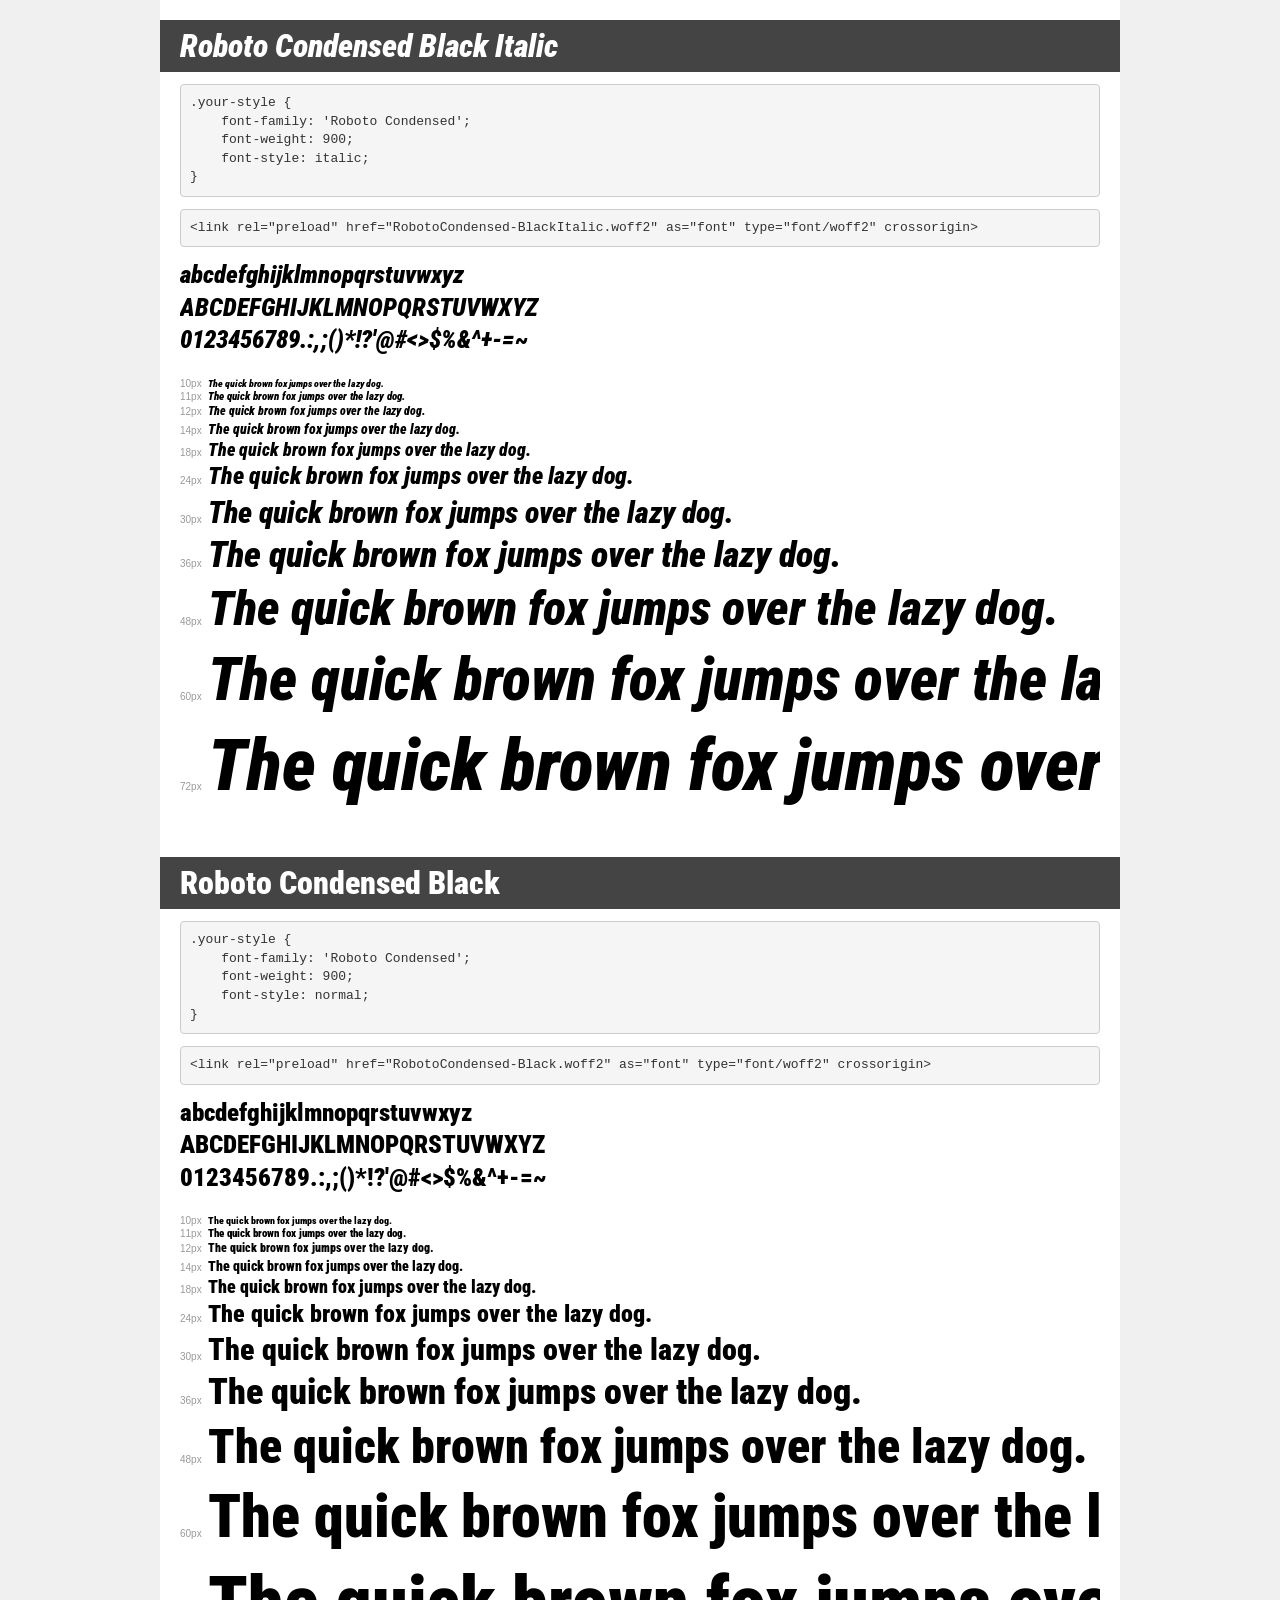
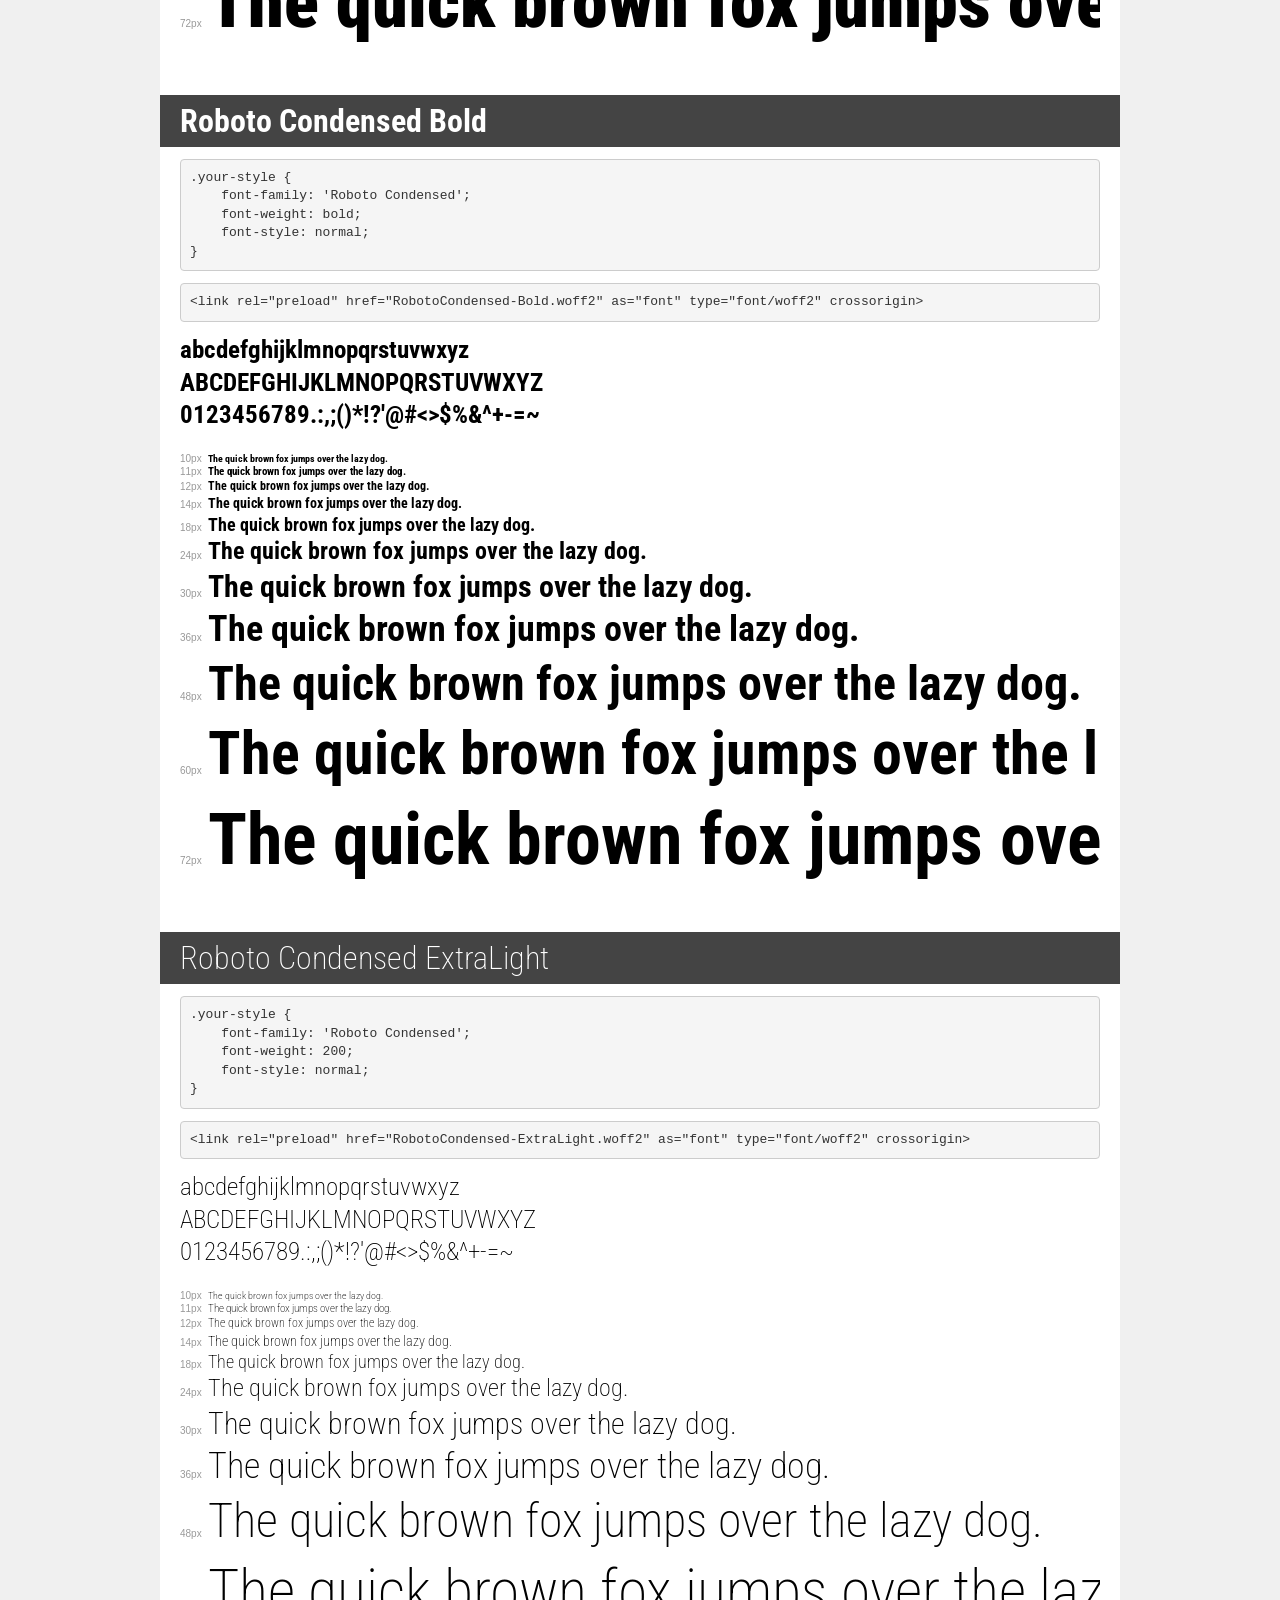
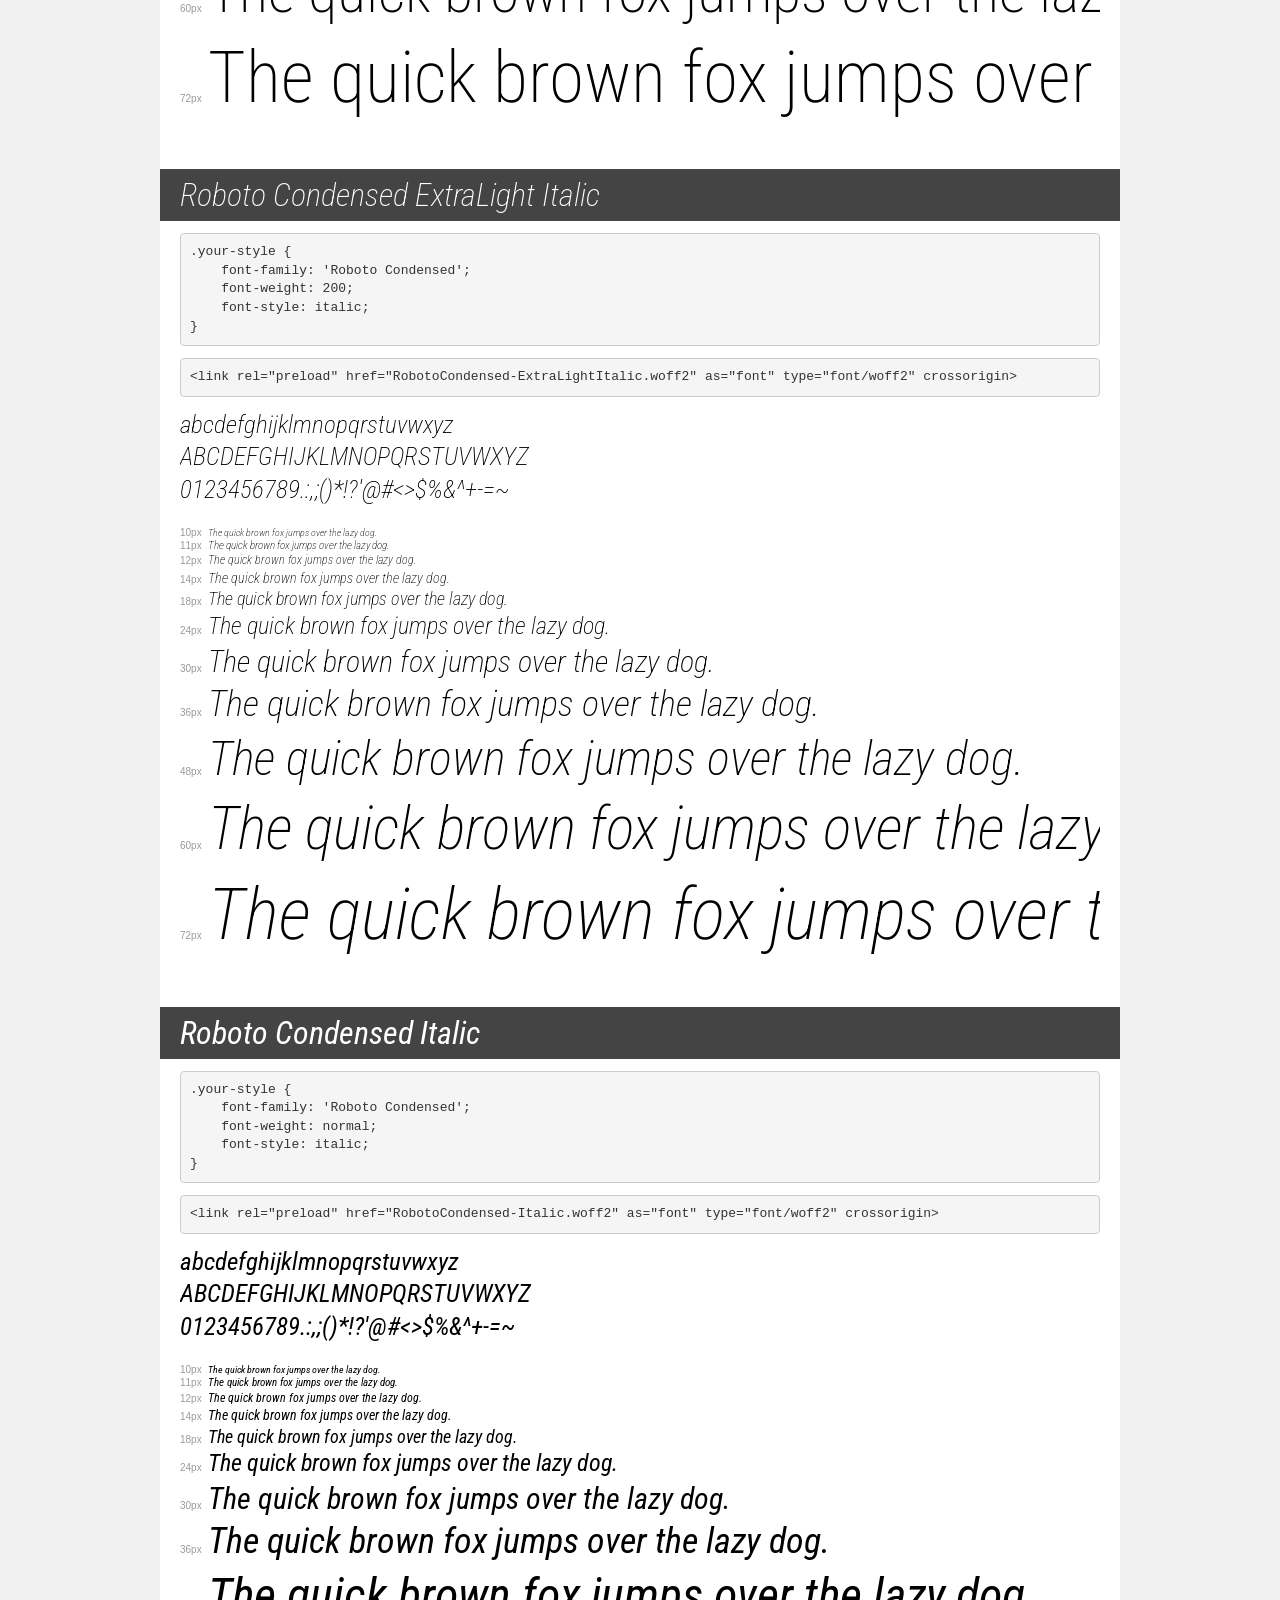
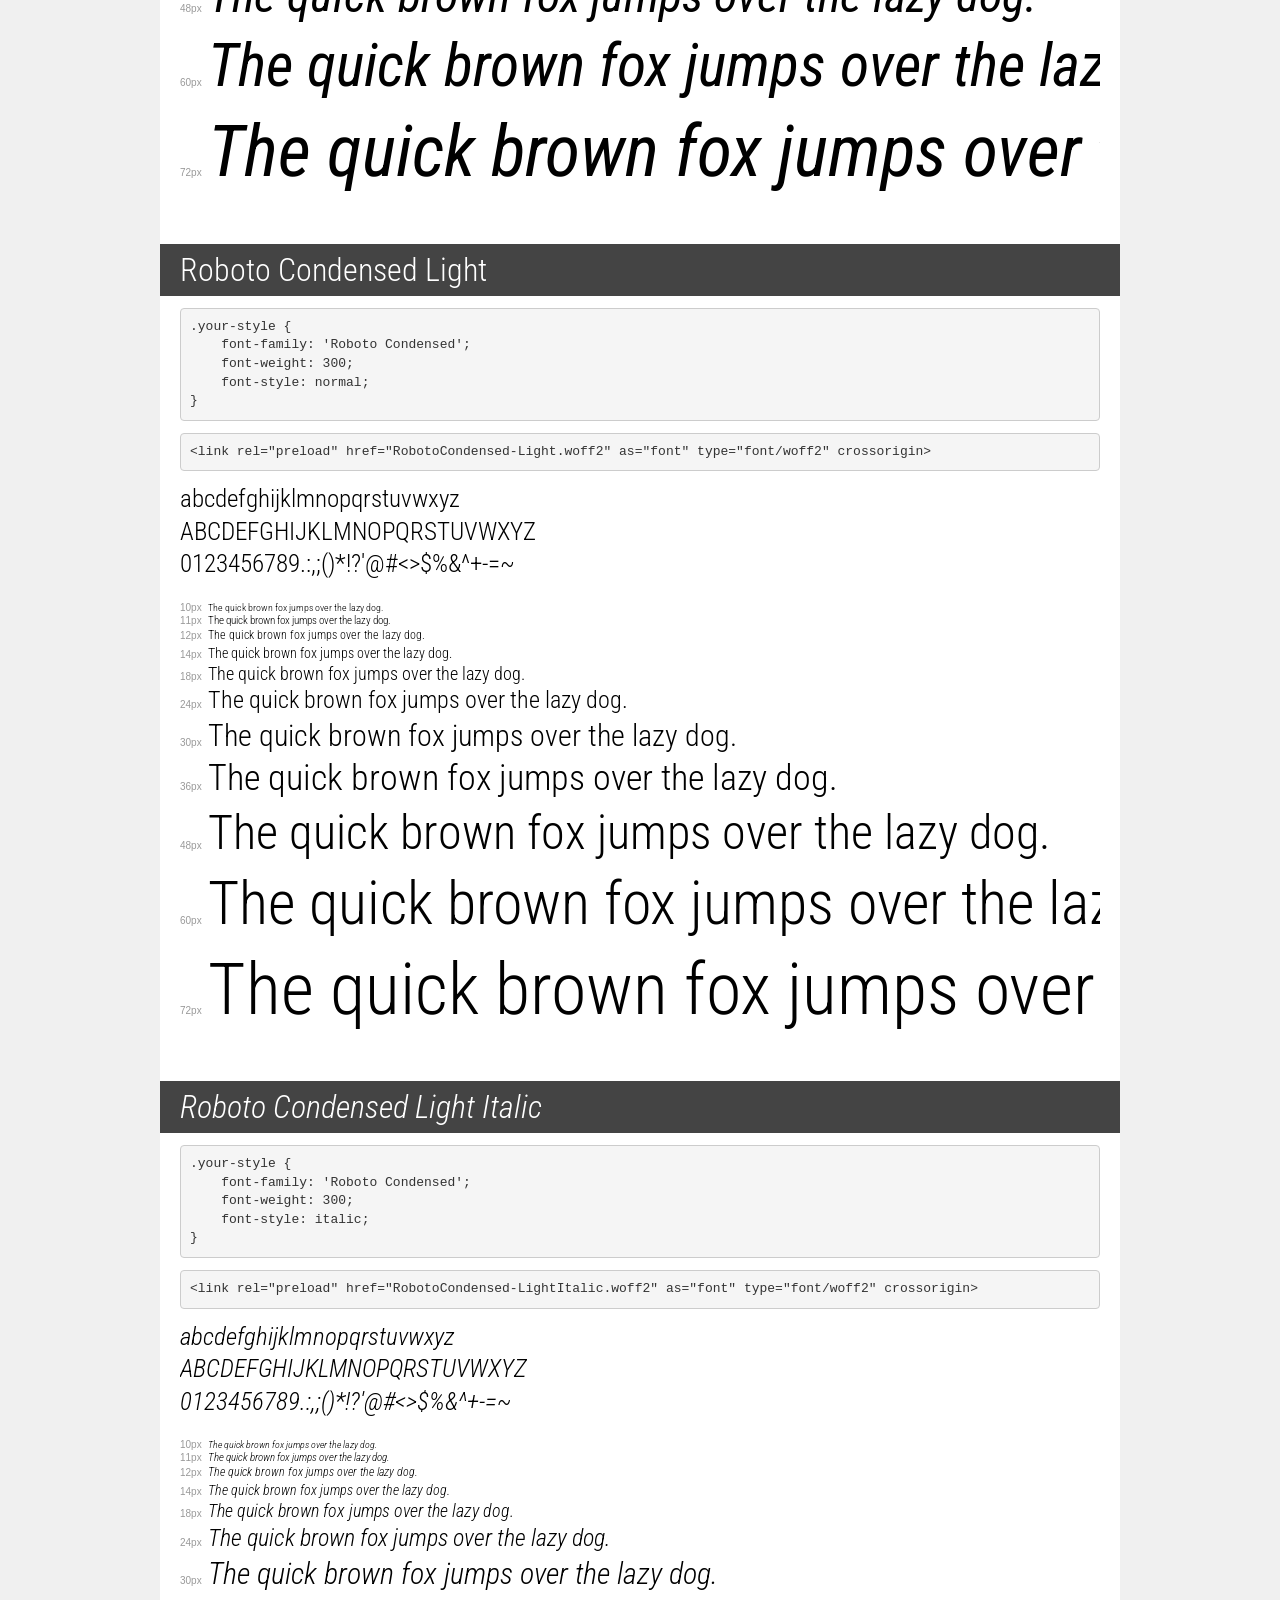
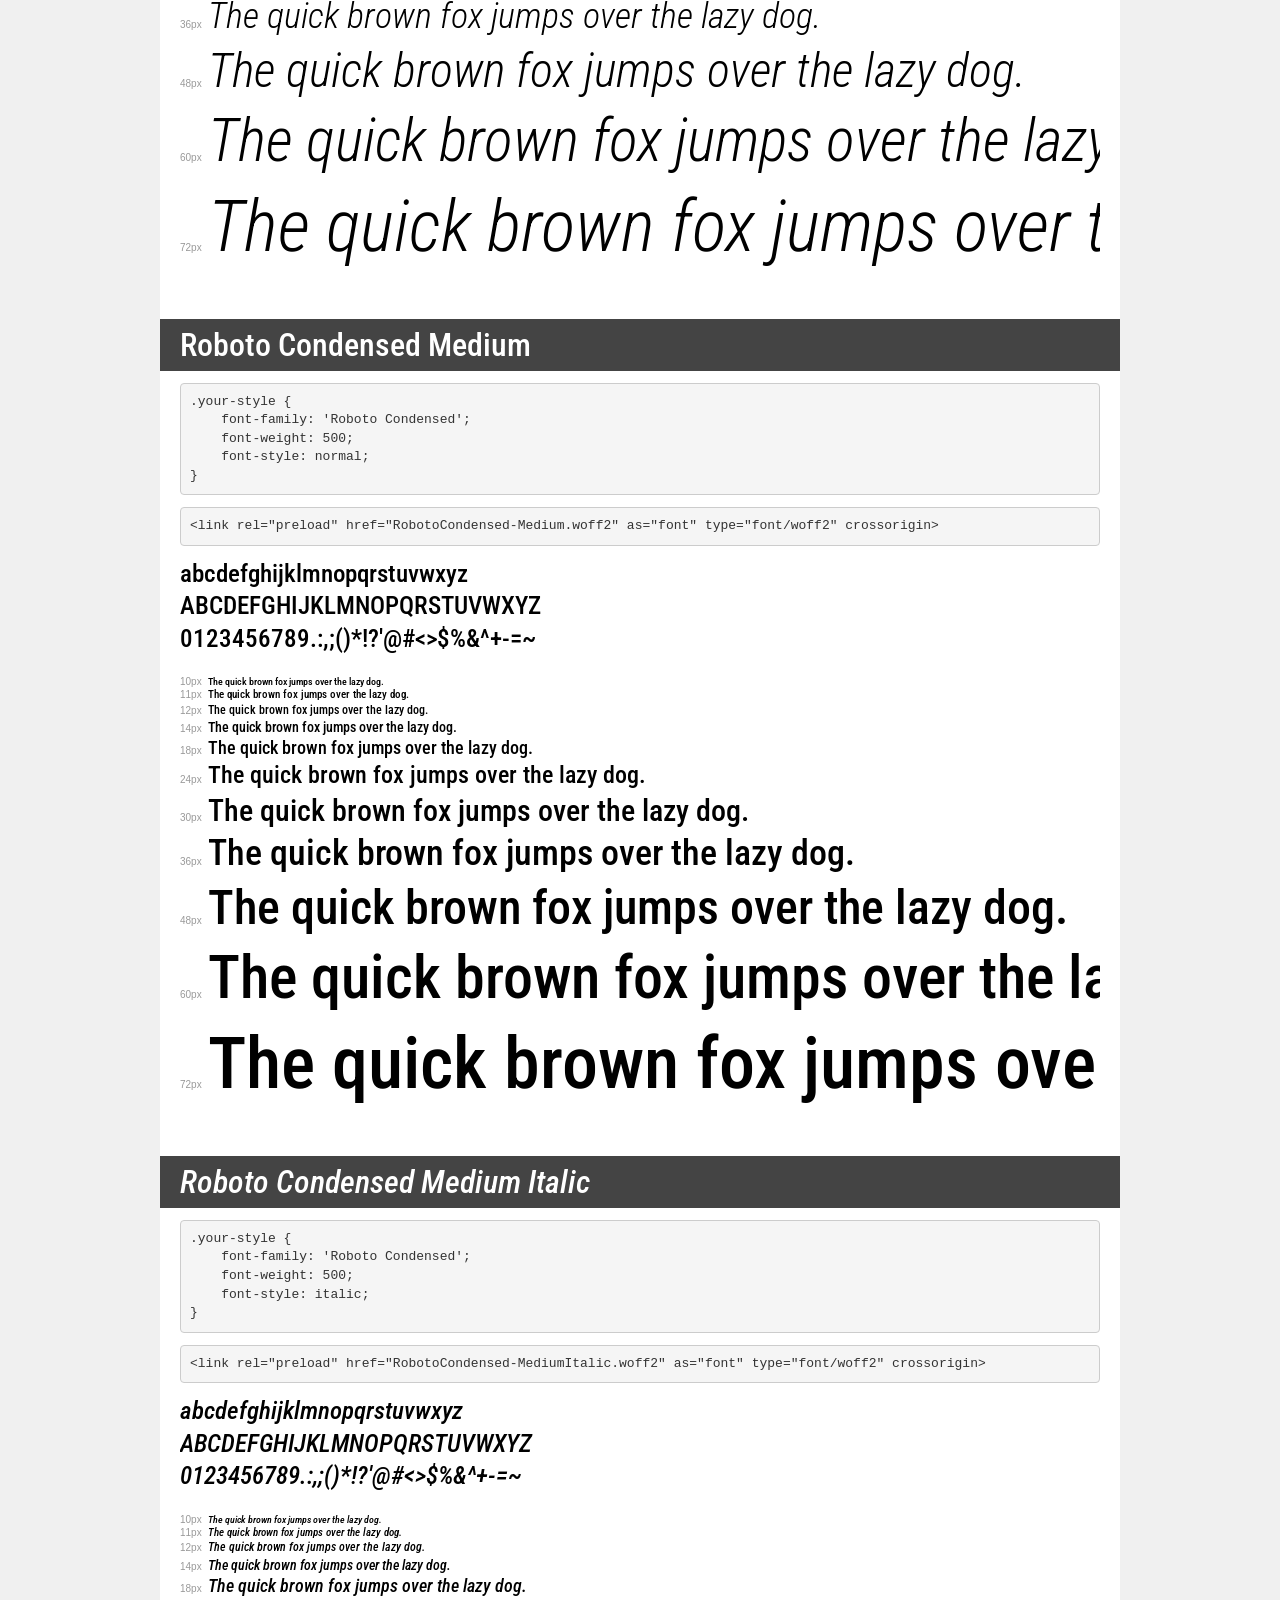
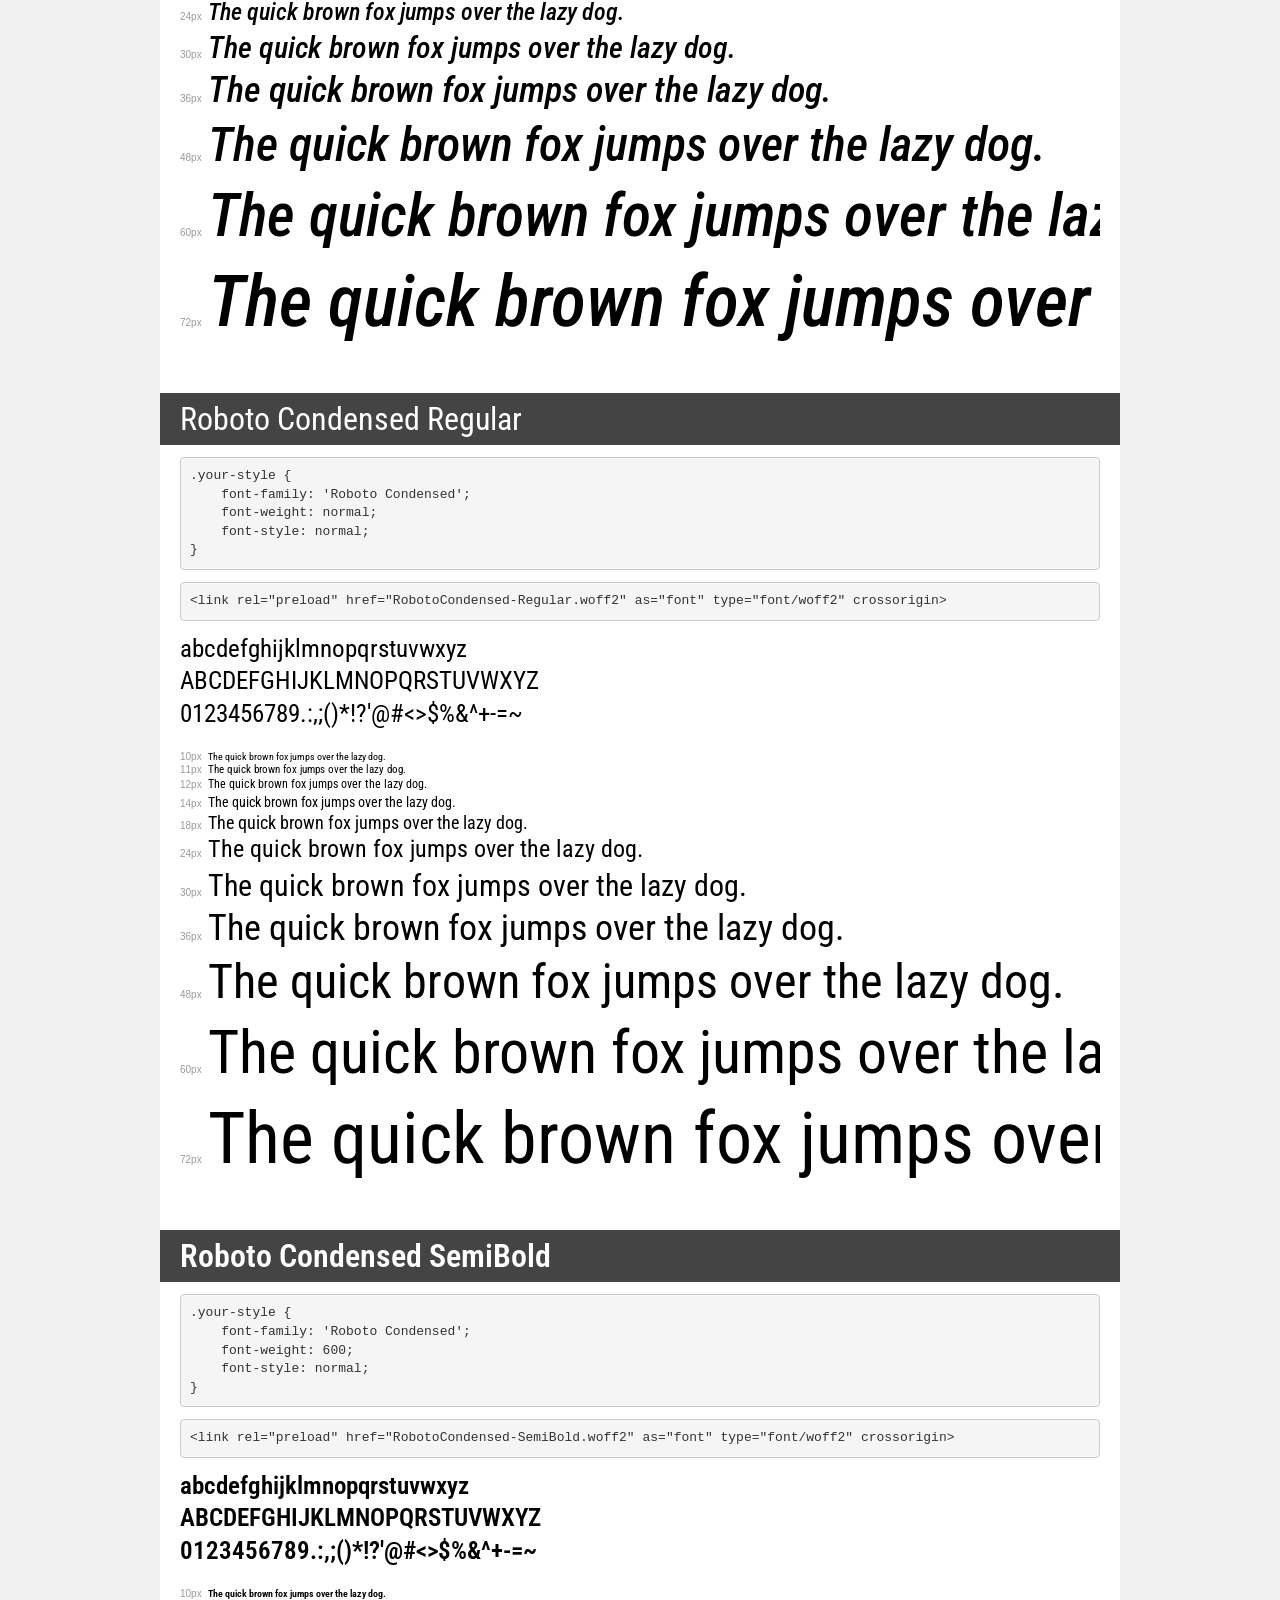
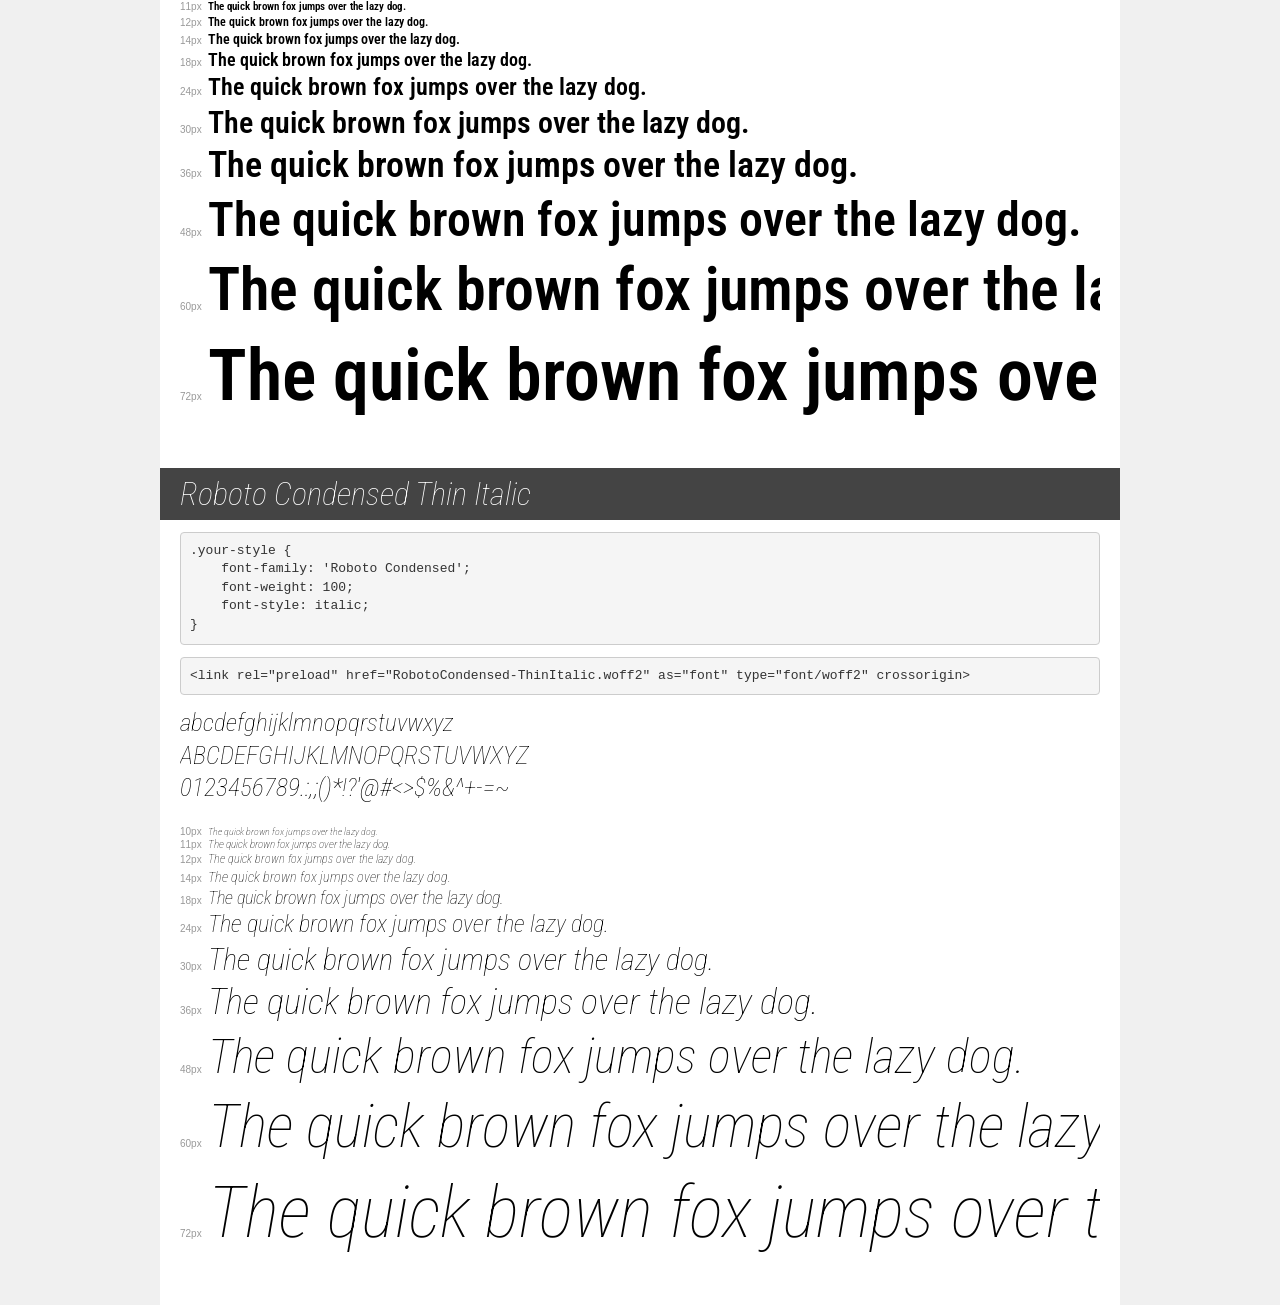
<file: fonts/static/demo.html>
<!DOCTYPE html>
<html lang="en">
<head>
    <meta charset="utf-8">
    <meta http-equiv="X-UA-Compatible" content="IE=edge">
    <meta name="viewport" content="width=device-width, initial-scale=1">
    <meta name="robots" content="noindex, noarchive">
    <meta name="format-detection" content="telephone=no">
    <title>Transfonter demo</title>
    <link href="stylesheet.css" rel="stylesheet">
    <style>
        /*
        http://meyerweb.com/eric/tools/css/reset/
        v2.0 | 20110126
        License: none (public domain)
        */
        html, body, div, span, applet, object, iframe,
        h1, h2, h3, h4, h5, h6, p, blockquote, pre,
        a, abbr, acronym, address, big, cite, code,
        del, dfn, em, img, ins, kbd, q, s, samp,
        small, strike, strong, sub, sup, tt, var,
        b, u, i, center,
        dl, dt, dd, ol, ul, li,
        fieldset, form, label, legend,
        table, caption, tbody, tfoot, thead, tr, th, td,
        article, aside, canvas, details, embed,
        figure, figcaption, footer, header, hgroup,
        menu, nav, output, ruby, section, summary,
        time, mark, audio, video {
            margin: 0;
            padding: 0;
            border: 0;
            font-size: 100%;
            font: inherit;
            vertical-align: baseline;
        }
        /* HTML5 display-role reset for older browsers */
        article, aside, details, figcaption, figure,
        footer, header, hgroup, menu, nav, section {
            display: block;
        }
        body {
            line-height: 1;
        }
        ol, ul {
            list-style: none;
        }
        blockquote, q {
            quotes: none;
        }
        blockquote:before, blockquote:after,
        q:before, q:after {
            content: '';
            content: none;
        }
        table {
            border-collapse: collapse;
            border-spacing: 0;
        }
        /* demo styles */
        body {
            background: #f0f0f0;
            color: #000;
        }
        .page {
            background: #fff;
            width: 920px;
            margin: 0 auto;
            padding: 20px 20px 0 20px;
            overflow: hidden;
        }
        .font-container {
            overflow-x: auto;
            overflow-y: hidden;
            margin-bottom: 40px;
            line-height: 1.3;
            white-space: nowrap;
            padding-bottom: 5px;
        }
        h1 {
            position: relative;
            background: #444;
            font-size: 32px;
            color: #fff;
            padding: 10px 20px;
            margin: 0 -20px 12px -20px;
        }
        .letters {
            font-size: 25px;
            margin-bottom: 20px;
        }
        .s10:before {
            content: '10px';
        }
        .s11:before {
            content: '11px';
        }
        .s12:before {
            content: '12px';
        }
        .s14:before {
            content: '14px';
        }
        .s18:before {
            content: '18px';
        }
        .s24:before {
            content: '24px';
        }
        .s30:before {
            content: '30px';
        }
        .s36:before {
            content: '36px';
        }
        .s48:before {
            content: '48px';
        }
        .s60:before {
            content: '60px';
        }
        .s72:before {
            content: '72px';
        }
        .s10:before, .s11:before, .s12:before, .s14:before,
        .s18:before, .s24:before, .s30:before, .s36:before,
        .s48:before, .s60:before, .s72:before {
            font-family: Arial, sans-serif;
            font-size: 10px;
            font-weight: normal;
            font-style: normal;
            color: #999;
            padding-right: 6px;
        }
        pre {
            display: block;
            padding: 9px;
            margin: 0 0 12px;
            font-family: Monaco, Menlo, Consolas, "Courier New", monospace;
            font-size: 13px;
            line-height: 1.428571429;
            color: #333;
            font-weight: normal;
            font-style: normal;
            background-color: #f5f5f5;
            border: 1px solid #ccc;
            overflow-x: auto;
            border-radius: 4px;
        }
        /* responsive */
        @media (max-width: 959px) {
            .page {
                width: auto;
                margin: 0;
            }
        }
    </style>
</head>
<body>
<div class="page">
    <div class="demo">
        <h1 style="font-family: 'Roboto Condensed'; font-weight: 900; font-style: italic;">Roboto Condensed Black Italic</h1>
        <pre title="Usage">.your-style {
    font-family: 'Roboto Condensed';
    font-weight: 900;
    font-style: italic;
}</pre>
        <pre title="Preload (optional)">
&lt;link rel=&quot;preload&quot; href=&quot;RobotoCondensed-BlackItalic.woff2&quot; as=&quot;font&quot; type=&quot;font/woff2&quot; crossorigin&gt;</pre>
        <div class="font-container" style="font-family: 'Roboto Condensed'; font-weight: 900; font-style: italic;">
            <p class="letters">
                abcdefghijklmnopqrstuvwxyz<br>
ABCDEFGHIJKLMNOPQRSTUVWXYZ<br>
                0123456789.:,;()*!?'@#&lt;&gt;$%&^+-=~
            </p>
            <p class="s10" style="font-size: 10px;">The quick brown fox jumps over the lazy dog.</p>
            <p class="s11" style="font-size: 11px;">The quick brown fox jumps over the lazy dog.</p>
            <p class="s12" style="font-size: 12px;">The quick brown fox jumps over the lazy dog.</p>
            <p class="s14" style="font-size: 14px;">The quick brown fox jumps over the lazy dog.</p>
            <p class="s18" style="font-size: 18px;">The quick brown fox jumps over the lazy dog.</p>
            <p class="s24" style="font-size: 24px;">The quick brown fox jumps over the lazy dog.</p>
            <p class="s30" style="font-size: 30px;">The quick brown fox jumps over the lazy dog.</p>
            <p class="s36" style="font-size: 36px;">The quick brown fox jumps over the lazy dog.</p>
            <p class="s48" style="font-size: 48px;">The quick brown fox jumps over the lazy dog.</p>
            <p class="s60" style="font-size: 60px;">The quick brown fox jumps over the lazy dog.</p>
            <p class="s72" style="font-size: 72px;">The quick brown fox jumps over the lazy dog.</p>
        </div>
    </div>

    <div class="demo">
        <h1 style="font-family: 'Roboto Condensed'; font-weight: 900; font-style: normal;">Roboto Condensed Black</h1>
        <pre title="Usage">.your-style {
    font-family: 'Roboto Condensed';
    font-weight: 900;
    font-style: normal;
}</pre>
        <pre title="Preload (optional)">
&lt;link rel=&quot;preload&quot; href=&quot;RobotoCondensed-Black.woff2&quot; as=&quot;font&quot; type=&quot;font/woff2&quot; crossorigin&gt;</pre>
        <div class="font-container" style="font-family: 'Roboto Condensed'; font-weight: 900; font-style: normal;">
            <p class="letters">
                abcdefghijklmnopqrstuvwxyz<br>
ABCDEFGHIJKLMNOPQRSTUVWXYZ<br>
                0123456789.:,;()*!?'@#&lt;&gt;$%&^+-=~
            </p>
            <p class="s10" style="font-size: 10px;">The quick brown fox jumps over the lazy dog.</p>
            <p class="s11" style="font-size: 11px;">The quick brown fox jumps over the lazy dog.</p>
            <p class="s12" style="font-size: 12px;">The quick brown fox jumps over the lazy dog.</p>
            <p class="s14" style="font-size: 14px;">The quick brown fox jumps over the lazy dog.</p>
            <p class="s18" style="font-size: 18px;">The quick brown fox jumps over the lazy dog.</p>
            <p class="s24" style="font-size: 24px;">The quick brown fox jumps over the lazy dog.</p>
            <p class="s30" style="font-size: 30px;">The quick brown fox jumps over the lazy dog.</p>
            <p class="s36" style="font-size: 36px;">The quick brown fox jumps over the lazy dog.</p>
            <p class="s48" style="font-size: 48px;">The quick brown fox jumps over the lazy dog.</p>
            <p class="s60" style="font-size: 60px;">The quick brown fox jumps over the lazy dog.</p>
            <p class="s72" style="font-size: 72px;">The quick brown fox jumps over the lazy dog.</p>
        </div>
    </div>

    <div class="demo">
        <h1 style="font-family: 'Roboto Condensed'; font-weight: bold; font-style: normal;">Roboto Condensed Bold</h1>
        <pre title="Usage">.your-style {
    font-family: 'Roboto Condensed';
    font-weight: bold;
    font-style: normal;
}</pre>
        <pre title="Preload (optional)">
&lt;link rel=&quot;preload&quot; href=&quot;RobotoCondensed-Bold.woff2&quot; as=&quot;font&quot; type=&quot;font/woff2&quot; crossorigin&gt;</pre>
        <div class="font-container" style="font-family: 'Roboto Condensed'; font-weight: bold; font-style: normal;">
            <p class="letters">
                abcdefghijklmnopqrstuvwxyz<br>
ABCDEFGHIJKLMNOPQRSTUVWXYZ<br>
                0123456789.:,;()*!?'@#&lt;&gt;$%&^+-=~
            </p>
            <p class="s10" style="font-size: 10px;">The quick brown fox jumps over the lazy dog.</p>
            <p class="s11" style="font-size: 11px;">The quick brown fox jumps over the lazy dog.</p>
            <p class="s12" style="font-size: 12px;">The quick brown fox jumps over the lazy dog.</p>
            <p class="s14" style="font-size: 14px;">The quick brown fox jumps over the lazy dog.</p>
            <p class="s18" style="font-size: 18px;">The quick brown fox jumps over the lazy dog.</p>
            <p class="s24" style="font-size: 24px;">The quick brown fox jumps over the lazy dog.</p>
            <p class="s30" style="font-size: 30px;">The quick brown fox jumps over the lazy dog.</p>
            <p class="s36" style="font-size: 36px;">The quick brown fox jumps over the lazy dog.</p>
            <p class="s48" style="font-size: 48px;">The quick brown fox jumps over the lazy dog.</p>
            <p class="s60" style="font-size: 60px;">The quick brown fox jumps over the lazy dog.</p>
            <p class="s72" style="font-size: 72px;">The quick brown fox jumps over the lazy dog.</p>
        </div>
    </div>

    <div class="demo">
        <h1 style="font-family: 'Roboto Condensed'; font-weight: 200; font-style: normal;">Roboto Condensed ExtraLight</h1>
        <pre title="Usage">.your-style {
    font-family: 'Roboto Condensed';
    font-weight: 200;
    font-style: normal;
}</pre>
        <pre title="Preload (optional)">
&lt;link rel=&quot;preload&quot; href=&quot;RobotoCondensed-ExtraLight.woff2&quot; as=&quot;font&quot; type=&quot;font/woff2&quot; crossorigin&gt;</pre>
        <div class="font-container" style="font-family: 'Roboto Condensed'; font-weight: 200; font-style: normal;">
            <p class="letters">
                abcdefghijklmnopqrstuvwxyz<br>
ABCDEFGHIJKLMNOPQRSTUVWXYZ<br>
                0123456789.:,;()*!?'@#&lt;&gt;$%&^+-=~
            </p>
            <p class="s10" style="font-size: 10px;">The quick brown fox jumps over the lazy dog.</p>
            <p class="s11" style="font-size: 11px;">The quick brown fox jumps over the lazy dog.</p>
            <p class="s12" style="font-size: 12px;">The quick brown fox jumps over the lazy dog.</p>
            <p class="s14" style="font-size: 14px;">The quick brown fox jumps over the lazy dog.</p>
            <p class="s18" style="font-size: 18px;">The quick brown fox jumps over the lazy dog.</p>
            <p class="s24" style="font-size: 24px;">The quick brown fox jumps over the lazy dog.</p>
            <p class="s30" style="font-size: 30px;">The quick brown fox jumps over the lazy dog.</p>
            <p class="s36" style="font-size: 36px;">The quick brown fox jumps over the lazy dog.</p>
            <p class="s48" style="font-size: 48px;">The quick brown fox jumps over the lazy dog.</p>
            <p class="s60" style="font-size: 60px;">The quick brown fox jumps over the lazy dog.</p>
            <p class="s72" style="font-size: 72px;">The quick brown fox jumps over the lazy dog.</p>
        </div>
    </div>

    <div class="demo">
        <h1 style="font-family: 'Roboto Condensed'; font-weight: 200; font-style: italic;">Roboto Condensed ExtraLight Italic</h1>
        <pre title="Usage">.your-style {
    font-family: 'Roboto Condensed';
    font-weight: 200;
    font-style: italic;
}</pre>
        <pre title="Preload (optional)">
&lt;link rel=&quot;preload&quot; href=&quot;RobotoCondensed-ExtraLightItalic.woff2&quot; as=&quot;font&quot; type=&quot;font/woff2&quot; crossorigin&gt;</pre>
        <div class="font-container" style="font-family: 'Roboto Condensed'; font-weight: 200; font-style: italic;">
            <p class="letters">
                abcdefghijklmnopqrstuvwxyz<br>
ABCDEFGHIJKLMNOPQRSTUVWXYZ<br>
                0123456789.:,;()*!?'@#&lt;&gt;$%&^+-=~
            </p>
            <p class="s10" style="font-size: 10px;">The quick brown fox jumps over the lazy dog.</p>
            <p class="s11" style="font-size: 11px;">The quick brown fox jumps over the lazy dog.</p>
            <p class="s12" style="font-size: 12px;">The quick brown fox jumps over the lazy dog.</p>
            <p class="s14" style="font-size: 14px;">The quick brown fox jumps over the lazy dog.</p>
            <p class="s18" style="font-size: 18px;">The quick brown fox jumps over the lazy dog.</p>
            <p class="s24" style="font-size: 24px;">The quick brown fox jumps over the lazy dog.</p>
            <p class="s30" style="font-size: 30px;">The quick brown fox jumps over the lazy dog.</p>
            <p class="s36" style="font-size: 36px;">The quick brown fox jumps over the lazy dog.</p>
            <p class="s48" style="font-size: 48px;">The quick brown fox jumps over the lazy dog.</p>
            <p class="s60" style="font-size: 60px;">The quick brown fox jumps over the lazy dog.</p>
            <p class="s72" style="font-size: 72px;">The quick brown fox jumps over the lazy dog.</p>
        </div>
    </div>

    <div class="demo">
        <h1 style="font-family: 'Roboto Condensed'; font-weight: normal; font-style: italic;">Roboto Condensed Italic</h1>
        <pre title="Usage">.your-style {
    font-family: 'Roboto Condensed';
    font-weight: normal;
    font-style: italic;
}</pre>
        <pre title="Preload (optional)">
&lt;link rel=&quot;preload&quot; href=&quot;RobotoCondensed-Italic.woff2&quot; as=&quot;font&quot; type=&quot;font/woff2&quot; crossorigin&gt;</pre>
        <div class="font-container" style="font-family: 'Roboto Condensed'; font-weight: normal; font-style: italic;">
            <p class="letters">
                abcdefghijklmnopqrstuvwxyz<br>
ABCDEFGHIJKLMNOPQRSTUVWXYZ<br>
                0123456789.:,;()*!?'@#&lt;&gt;$%&^+-=~
            </p>
            <p class="s10" style="font-size: 10px;">The quick brown fox jumps over the lazy dog.</p>
            <p class="s11" style="font-size: 11px;">The quick brown fox jumps over the lazy dog.</p>
            <p class="s12" style="font-size: 12px;">The quick brown fox jumps over the lazy dog.</p>
            <p class="s14" style="font-size: 14px;">The quick brown fox jumps over the lazy dog.</p>
            <p class="s18" style="font-size: 18px;">The quick brown fox jumps over the lazy dog.</p>
            <p class="s24" style="font-size: 24px;">The quick brown fox jumps over the lazy dog.</p>
            <p class="s30" style="font-size: 30px;">The quick brown fox jumps over the lazy dog.</p>
            <p class="s36" style="font-size: 36px;">The quick brown fox jumps over the lazy dog.</p>
            <p class="s48" style="font-size: 48px;">The quick brown fox jumps over the lazy dog.</p>
            <p class="s60" style="font-size: 60px;">The quick brown fox jumps over the lazy dog.</p>
            <p class="s72" style="font-size: 72px;">The quick brown fox jumps over the lazy dog.</p>
        </div>
    </div>

    <div class="demo">
        <h1 style="font-family: 'Roboto Condensed'; font-weight: 300; font-style: normal;">Roboto Condensed Light</h1>
        <pre title="Usage">.your-style {
    font-family: 'Roboto Condensed';
    font-weight: 300;
    font-style: normal;
}</pre>
        <pre title="Preload (optional)">
&lt;link rel=&quot;preload&quot; href=&quot;RobotoCondensed-Light.woff2&quot; as=&quot;font&quot; type=&quot;font/woff2&quot; crossorigin&gt;</pre>
        <div class="font-container" style="font-family: 'Roboto Condensed'; font-weight: 300; font-style: normal;">
            <p class="letters">
                abcdefghijklmnopqrstuvwxyz<br>
ABCDEFGHIJKLMNOPQRSTUVWXYZ<br>
                0123456789.:,;()*!?'@#&lt;&gt;$%&^+-=~
            </p>
            <p class="s10" style="font-size: 10px;">The quick brown fox jumps over the lazy dog.</p>
            <p class="s11" style="font-size: 11px;">The quick brown fox jumps over the lazy dog.</p>
            <p class="s12" style="font-size: 12px;">The quick brown fox jumps over the lazy dog.</p>
            <p class="s14" style="font-size: 14px;">The quick brown fox jumps over the lazy dog.</p>
            <p class="s18" style="font-size: 18px;">The quick brown fox jumps over the lazy dog.</p>
            <p class="s24" style="font-size: 24px;">The quick brown fox jumps over the lazy dog.</p>
            <p class="s30" style="font-size: 30px;">The quick brown fox jumps over the lazy dog.</p>
            <p class="s36" style="font-size: 36px;">The quick brown fox jumps over the lazy dog.</p>
            <p class="s48" style="font-size: 48px;">The quick brown fox jumps over the lazy dog.</p>
            <p class="s60" style="font-size: 60px;">The quick brown fox jumps over the lazy dog.</p>
            <p class="s72" style="font-size: 72px;">The quick brown fox jumps over the lazy dog.</p>
        </div>
    </div>

    <div class="demo">
        <h1 style="font-family: 'Roboto Condensed'; font-weight: 300; font-style: italic;">Roboto Condensed Light Italic</h1>
        <pre title="Usage">.your-style {
    font-family: 'Roboto Condensed';
    font-weight: 300;
    font-style: italic;
}</pre>
        <pre title="Preload (optional)">
&lt;link rel=&quot;preload&quot; href=&quot;RobotoCondensed-LightItalic.woff2&quot; as=&quot;font&quot; type=&quot;font/woff2&quot; crossorigin&gt;</pre>
        <div class="font-container" style="font-family: 'Roboto Condensed'; font-weight: 300; font-style: italic;">
            <p class="letters">
                abcdefghijklmnopqrstuvwxyz<br>
ABCDEFGHIJKLMNOPQRSTUVWXYZ<br>
                0123456789.:,;()*!?'@#&lt;&gt;$%&^+-=~
            </p>
            <p class="s10" style="font-size: 10px;">The quick brown fox jumps over the lazy dog.</p>
            <p class="s11" style="font-size: 11px;">The quick brown fox jumps over the lazy dog.</p>
            <p class="s12" style="font-size: 12px;">The quick brown fox jumps over the lazy dog.</p>
            <p class="s14" style="font-size: 14px;">The quick brown fox jumps over the lazy dog.</p>
            <p class="s18" style="font-size: 18px;">The quick brown fox jumps over the lazy dog.</p>
            <p class="s24" style="font-size: 24px;">The quick brown fox jumps over the lazy dog.</p>
            <p class="s30" style="font-size: 30px;">The quick brown fox jumps over the lazy dog.</p>
            <p class="s36" style="font-size: 36px;">The quick brown fox jumps over the lazy dog.</p>
            <p class="s48" style="font-size: 48px;">The quick brown fox jumps over the lazy dog.</p>
            <p class="s60" style="font-size: 60px;">The quick brown fox jumps over the lazy dog.</p>
            <p class="s72" style="font-size: 72px;">The quick brown fox jumps over the lazy dog.</p>
        </div>
    </div>

    <div class="demo">
        <h1 style="font-family: 'Roboto Condensed'; font-weight: 500; font-style: normal;">Roboto Condensed Medium</h1>
        <pre title="Usage">.your-style {
    font-family: 'Roboto Condensed';
    font-weight: 500;
    font-style: normal;
}</pre>
        <pre title="Preload (optional)">
&lt;link rel=&quot;preload&quot; href=&quot;RobotoCondensed-Medium.woff2&quot; as=&quot;font&quot; type=&quot;font/woff2&quot; crossorigin&gt;</pre>
        <div class="font-container" style="font-family: 'Roboto Condensed'; font-weight: 500; font-style: normal;">
            <p class="letters">
                abcdefghijklmnopqrstuvwxyz<br>
ABCDEFGHIJKLMNOPQRSTUVWXYZ<br>
                0123456789.:,;()*!?'@#&lt;&gt;$%&^+-=~
            </p>
            <p class="s10" style="font-size: 10px;">The quick brown fox jumps over the lazy dog.</p>
            <p class="s11" style="font-size: 11px;">The quick brown fox jumps over the lazy dog.</p>
            <p class="s12" style="font-size: 12px;">The quick brown fox jumps over the lazy dog.</p>
            <p class="s14" style="font-size: 14px;">The quick brown fox jumps over the lazy dog.</p>
            <p class="s18" style="font-size: 18px;">The quick brown fox jumps over the lazy dog.</p>
            <p class="s24" style="font-size: 24px;">The quick brown fox jumps over the lazy dog.</p>
            <p class="s30" style="font-size: 30px;">The quick brown fox jumps over the lazy dog.</p>
            <p class="s36" style="font-size: 36px;">The quick brown fox jumps over the lazy dog.</p>
            <p class="s48" style="font-size: 48px;">The quick brown fox jumps over the lazy dog.</p>
            <p class="s60" style="font-size: 60px;">The quick brown fox jumps over the lazy dog.</p>
            <p class="s72" style="font-size: 72px;">The quick brown fox jumps over the lazy dog.</p>
        </div>
    </div>

    <div class="demo">
        <h1 style="font-family: 'Roboto Condensed'; font-weight: 500; font-style: italic;">Roboto Condensed Medium Italic</h1>
        <pre title="Usage">.your-style {
    font-family: 'Roboto Condensed';
    font-weight: 500;
    font-style: italic;
}</pre>
        <pre title="Preload (optional)">
&lt;link rel=&quot;preload&quot; href=&quot;RobotoCondensed-MediumItalic.woff2&quot; as=&quot;font&quot; type=&quot;font/woff2&quot; crossorigin&gt;</pre>
        <div class="font-container" style="font-family: 'Roboto Condensed'; font-weight: 500; font-style: italic;">
            <p class="letters">
                abcdefghijklmnopqrstuvwxyz<br>
ABCDEFGHIJKLMNOPQRSTUVWXYZ<br>
                0123456789.:,;()*!?'@#&lt;&gt;$%&^+-=~
            </p>
            <p class="s10" style="font-size: 10px;">The quick brown fox jumps over the lazy dog.</p>
            <p class="s11" style="font-size: 11px;">The quick brown fox jumps over the lazy dog.</p>
            <p class="s12" style="font-size: 12px;">The quick brown fox jumps over the lazy dog.</p>
            <p class="s14" style="font-size: 14px;">The quick brown fox jumps over the lazy dog.</p>
            <p class="s18" style="font-size: 18px;">The quick brown fox jumps over the lazy dog.</p>
            <p class="s24" style="font-size: 24px;">The quick brown fox jumps over the lazy dog.</p>
            <p class="s30" style="font-size: 30px;">The quick brown fox jumps over the lazy dog.</p>
            <p class="s36" style="font-size: 36px;">The quick brown fox jumps over the lazy dog.</p>
            <p class="s48" style="font-size: 48px;">The quick brown fox jumps over the lazy dog.</p>
            <p class="s60" style="font-size: 60px;">The quick brown fox jumps over the lazy dog.</p>
            <p class="s72" style="font-size: 72px;">The quick brown fox jumps over the lazy dog.</p>
        </div>
    </div>

    <div class="demo">
        <h1 style="font-family: 'Roboto Condensed'; font-weight: normal; font-style: normal;">Roboto Condensed Regular</h1>
        <pre title="Usage">.your-style {
    font-family: 'Roboto Condensed';
    font-weight: normal;
    font-style: normal;
}</pre>
        <pre title="Preload (optional)">
&lt;link rel=&quot;preload&quot; href=&quot;RobotoCondensed-Regular.woff2&quot; as=&quot;font&quot; type=&quot;font/woff2&quot; crossorigin&gt;</pre>
        <div class="font-container" style="font-family: 'Roboto Condensed'; font-weight: normal; font-style: normal;">
            <p class="letters">
                abcdefghijklmnopqrstuvwxyz<br>
ABCDEFGHIJKLMNOPQRSTUVWXYZ<br>
                0123456789.:,;()*!?'@#&lt;&gt;$%&^+-=~
            </p>
            <p class="s10" style="font-size: 10px;">The quick brown fox jumps over the lazy dog.</p>
            <p class="s11" style="font-size: 11px;">The quick brown fox jumps over the lazy dog.</p>
            <p class="s12" style="font-size: 12px;">The quick brown fox jumps over the lazy dog.</p>
            <p class="s14" style="font-size: 14px;">The quick brown fox jumps over the lazy dog.</p>
            <p class="s18" style="font-size: 18px;">The quick brown fox jumps over the lazy dog.</p>
            <p class="s24" style="font-size: 24px;">The quick brown fox jumps over the lazy dog.</p>
            <p class="s30" style="font-size: 30px;">The quick brown fox jumps over the lazy dog.</p>
            <p class="s36" style="font-size: 36px;">The quick brown fox jumps over the lazy dog.</p>
            <p class="s48" style="font-size: 48px;">The quick brown fox jumps over the lazy dog.</p>
            <p class="s60" style="font-size: 60px;">The quick brown fox jumps over the lazy dog.</p>
            <p class="s72" style="font-size: 72px;">The quick brown fox jumps over the lazy dog.</p>
        </div>
    </div>

    <div class="demo">
        <h1 style="font-family: 'Roboto Condensed'; font-weight: 600; font-style: normal;">Roboto Condensed SemiBold</h1>
        <pre title="Usage">.your-style {
    font-family: 'Roboto Condensed';
    font-weight: 600;
    font-style: normal;
}</pre>
        <pre title="Preload (optional)">
&lt;link rel=&quot;preload&quot; href=&quot;RobotoCondensed-SemiBold.woff2&quot; as=&quot;font&quot; type=&quot;font/woff2&quot; crossorigin&gt;</pre>
        <div class="font-container" style="font-family: 'Roboto Condensed'; font-weight: 600; font-style: normal;">
            <p class="letters">
                abcdefghijklmnopqrstuvwxyz<br>
ABCDEFGHIJKLMNOPQRSTUVWXYZ<br>
                0123456789.:,;()*!?'@#&lt;&gt;$%&^+-=~
            </p>
            <p class="s10" style="font-size: 10px;">The quick brown fox jumps over the lazy dog.</p>
            <p class="s11" style="font-size: 11px;">The quick brown fox jumps over the lazy dog.</p>
            <p class="s12" style="font-size: 12px;">The quick brown fox jumps over the lazy dog.</p>
            <p class="s14" style="font-size: 14px;">The quick brown fox jumps over the lazy dog.</p>
            <p class="s18" style="font-size: 18px;">The quick brown fox jumps over the lazy dog.</p>
            <p class="s24" style="font-size: 24px;">The quick brown fox jumps over the lazy dog.</p>
            <p class="s30" style="font-size: 30px;">The quick brown fox jumps over the lazy dog.</p>
            <p class="s36" style="font-size: 36px;">The quick brown fox jumps over the lazy dog.</p>
            <p class="s48" style="font-size: 48px;">The quick brown fox jumps over the lazy dog.</p>
            <p class="s60" style="font-size: 60px;">The quick brown fox jumps over the lazy dog.</p>
            <p class="s72" style="font-size: 72px;">The quick brown fox jumps over the lazy dog.</p>
        </div>
    </div>

    <div class="demo">
        <h1 style="font-family: 'Roboto Condensed'; font-weight: 100; font-style: italic;">Roboto Condensed Thin Italic</h1>
        <pre title="Usage">.your-style {
    font-family: 'Roboto Condensed';
    font-weight: 100;
    font-style: italic;
}</pre>
        <pre title="Preload (optional)">
&lt;link rel=&quot;preload&quot; href=&quot;RobotoCondensed-ThinItalic.woff2&quot; as=&quot;font&quot; type=&quot;font/woff2&quot; crossorigin&gt;</pre>
        <div class="font-container" style="font-family: 'Roboto Condensed'; font-weight: 100; font-style: italic;">
            <p class="letters">
                abcdefghijklmnopqrstuvwxyz<br>
ABCDEFGHIJKLMNOPQRSTUVWXYZ<br>
                0123456789.:,;()*!?'@#&lt;&gt;$%&^+-=~
            </p>
            <p class="s10" style="font-size: 10px;">The quick brown fox jumps over the lazy dog.</p>
            <p class="s11" style="font-size: 11px;">The quick brown fox jumps over the lazy dog.</p>
            <p class="s12" style="font-size: 12px;">The quick brown fox jumps over the lazy dog.</p>
            <p class="s14" style="font-size: 14px;">The quick brown fox jumps over the lazy dog.</p>
            <p class="s18" style="font-size: 18px;">The quick brown fox jumps over the lazy dog.</p>
            <p class="s24" style="font-size: 24px;">The quick brown fox jumps over the lazy dog.</p>
            <p class="s30" style="font-size: 30px;">The quick brown fox jumps over the lazy dog.</p>
            <p class="s36" style="font-size: 36px;">The quick brown fox jumps over the lazy dog.</p>
            <p class="s48" style="font-size: 48px;">The quick brown fox jumps over the lazy dog.</p>
            <p class="s60" style="font-size: 60px;">The quick brown fox jumps over the lazy dog.</p>
            <p class="s72" style="font-size: 72px;">The quick brown fox jumps over the lazy dog.</p>
        </div>
    </div>

</div>
</body>
</html>
</file>
<file: fonts/static/stylesheet.css>
@font-face {
    font-family: 'Roboto Condensed';
    src: url('/fonts/static/RobotoCondensed-BlackItalic.woff2') format('woff2'),
        url('/fonts/static/RobotoCondensed-BlackItalic.woff') format('woff');
    font-weight: 900;
    font-style: italic;
    font-display: swap;
}

@font-face {
    font-family: 'Roboto Condensed';
    src: url('/fonts/static/RobotoCondensed-Black.woff2') format('woff2'),
        url('/fonts/static/RobotoCondensed-Black.woff') format('woff');
    font-weight: 900;
    font-style: normal;
    font-display: swap;
}

@font-face {
    font-family: 'Roboto Condensed';
    src: url('/fonts/static/RobotoCondensed-Bold.woff2') format('woff2'),
        url('/fonts/static/RobotoCondensed-Bold.woff') format('woff');
    font-weight: bold;
    font-style: normal;
    font-display: swap;
}

@font-face {
    font-family: 'Roboto Condensed';
    src: url('/fonts/static/RobotoCondensed-ExtraLight.woff2') format('woff2'),
        url('/fonts/static/RobotoCondensed-ExtraLight.woff') format('woff');
    font-weight: 200;
    font-style: normal;
    font-display: swap;
}

@font-face {
    font-family: 'Roboto Condensed';
    src: url('/fonts/static/RobotoCondensed-ExtraLightItalic.woff2') format('woff2'),
        url('/fonts/static/RobotoCondensed-ExtraLightItalic.woff') format('woff');
    font-weight: 200;
    font-style: italic;
    font-display: swap;
}

@font-face {
    font-family: 'Roboto Condensed';
    src: url('/fonts/static/RobotoCondensed-Italic.woff2') format('woff2'),
        url('/fonts/static/RobotoCondensed-Italic.woff') format('woff');
    font-weight: normal;
    font-style: italic;
    font-display: swap;
}

@font-face {
    font-family: 'Roboto Condensed';
    src: url('/fonts/static/RobotoCondensed-Light.woff2') format('woff2'),
        url('/fonts/static/RobotoCondensed-Light.woff') format('woff');
    font-weight: 300;
    font-style: normal;
    font-display: swap;
}

@font-face {
    font-family: 'Roboto Condensed';
    src: url('/fonts/static/RobotoCondensed-LightItalic.woff2') format('woff2'),
        url('/fonts/static/RobotoCondensed-LightItalic.woff') format('woff');
    font-weight: 300;
    font-style: italic;
    font-display: swap;
}

@font-face {
    font-family: 'Roboto Condensed';
    src: url('/fonts/static/RobotoCondensed-Medium.woff2') format('woff2'),
        url('/fonts/static/RobotoCondensed-Medium.woff') format('woff');
    font-weight: 500;
    font-style: normal;
    font-display: swap;
}

@font-face {
    font-family: 'Roboto Condensed';
    src: url('/fonts/static/RobotoCondensed-MediumItalic.woff2') format('woff2'),
        url('/fonts/static/RobotoCondensed-MediumItalic.woff') format('woff');
    font-weight: 500;
    font-style: italic;
    font-display: swap;
}

@font-face {
    font-family: 'Roboto Condensed';
    src: url('/fonts/static/RobotoCondensed-Regular.woff2') format('woff2'),
        url('/fonts/static/RobotoCondensed-Regular.woff') format('woff');
    font-weight: normal;
    font-style: normal;
    font-display: swap;
}

@font-face {
    font-family: 'Roboto Condensed';
    src: url('/fonts/static/RobotoCondensed-SemiBold.woff2') format('woff2'),
        url('/fonts/static/RobotoCondensed-SemiBold.woff') format('woff');
    font-weight: 600;
    font-style: normal;
    font-display: swap;
}

@font-face {
    font-family: 'Roboto Condensed';
    src: url('/fonts/static/RobotoCondensed-ThinItalic.woff2') format('woff2'),
        url('/fonts/static/RobotoCondensed-ThinItalic.woff') format('woff');
    font-weight: 100;
    font-style: italic;
    font-display: swap;
}
</file>
